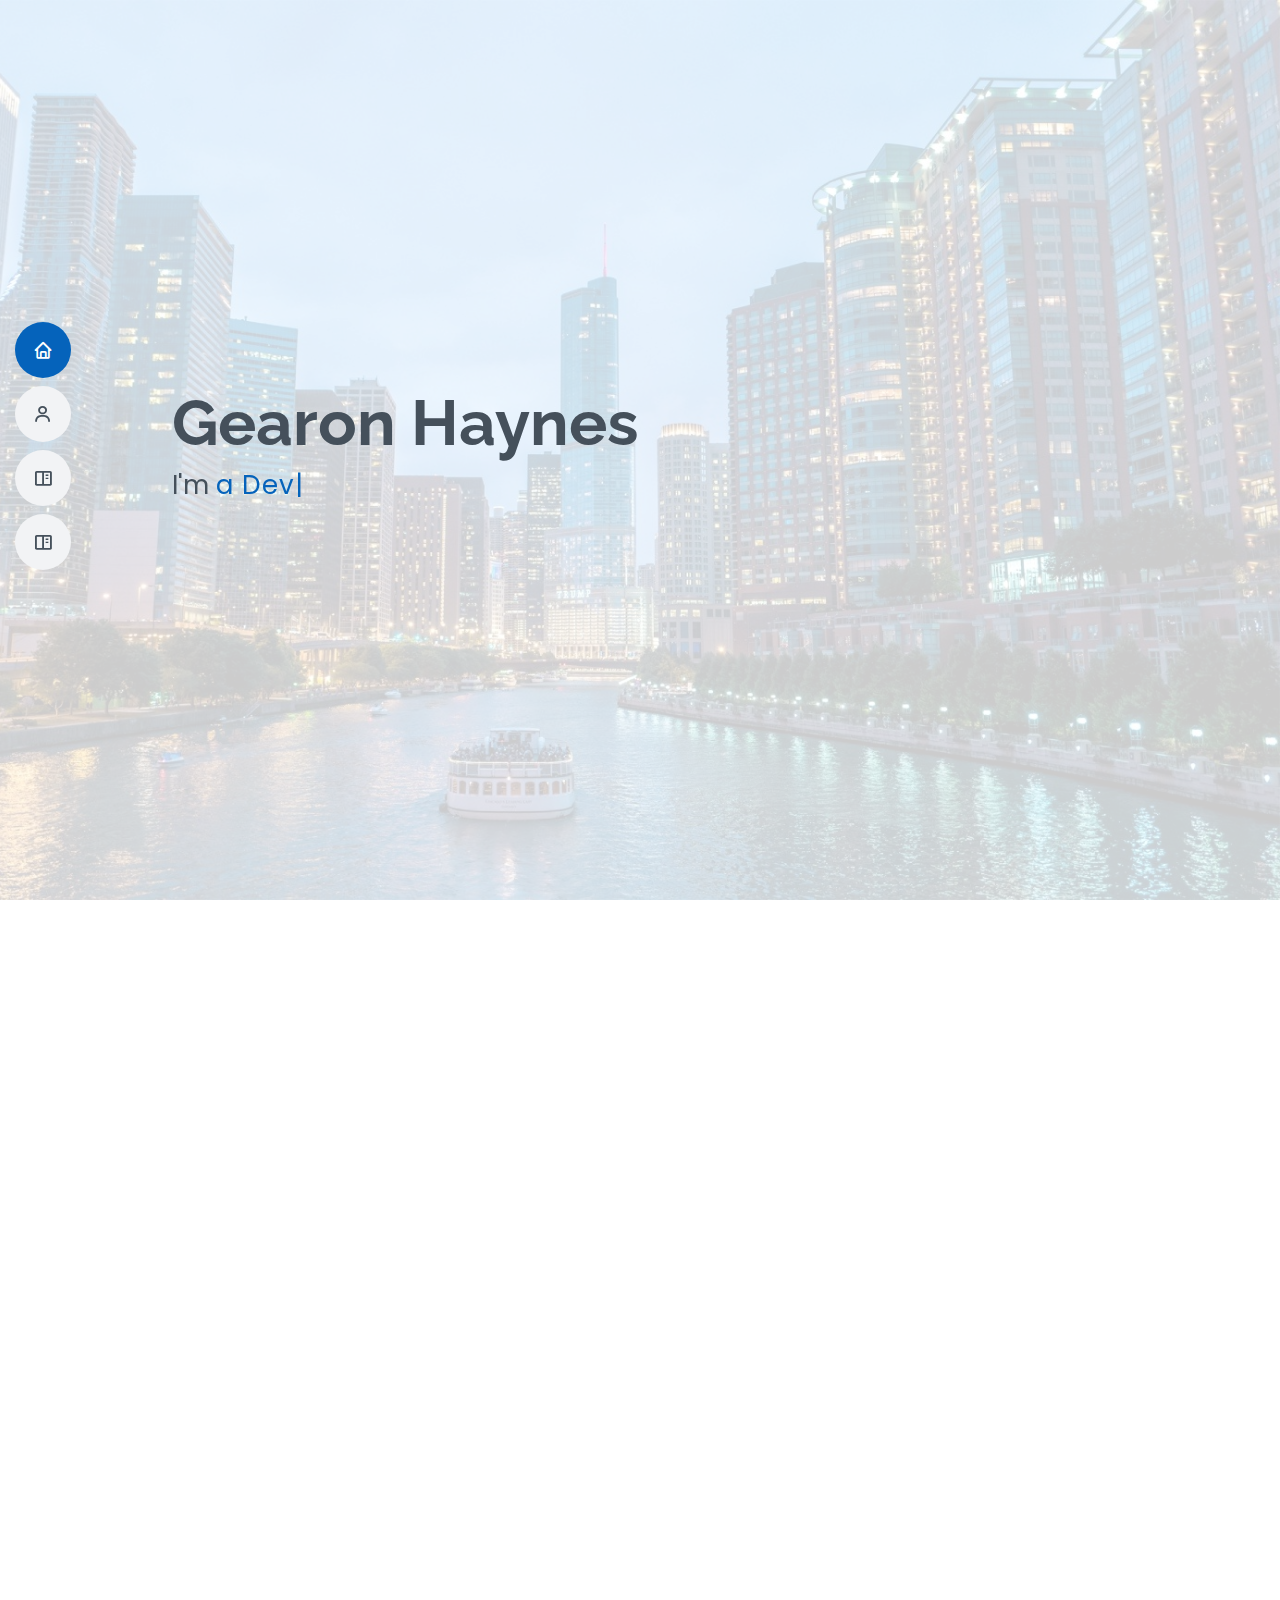
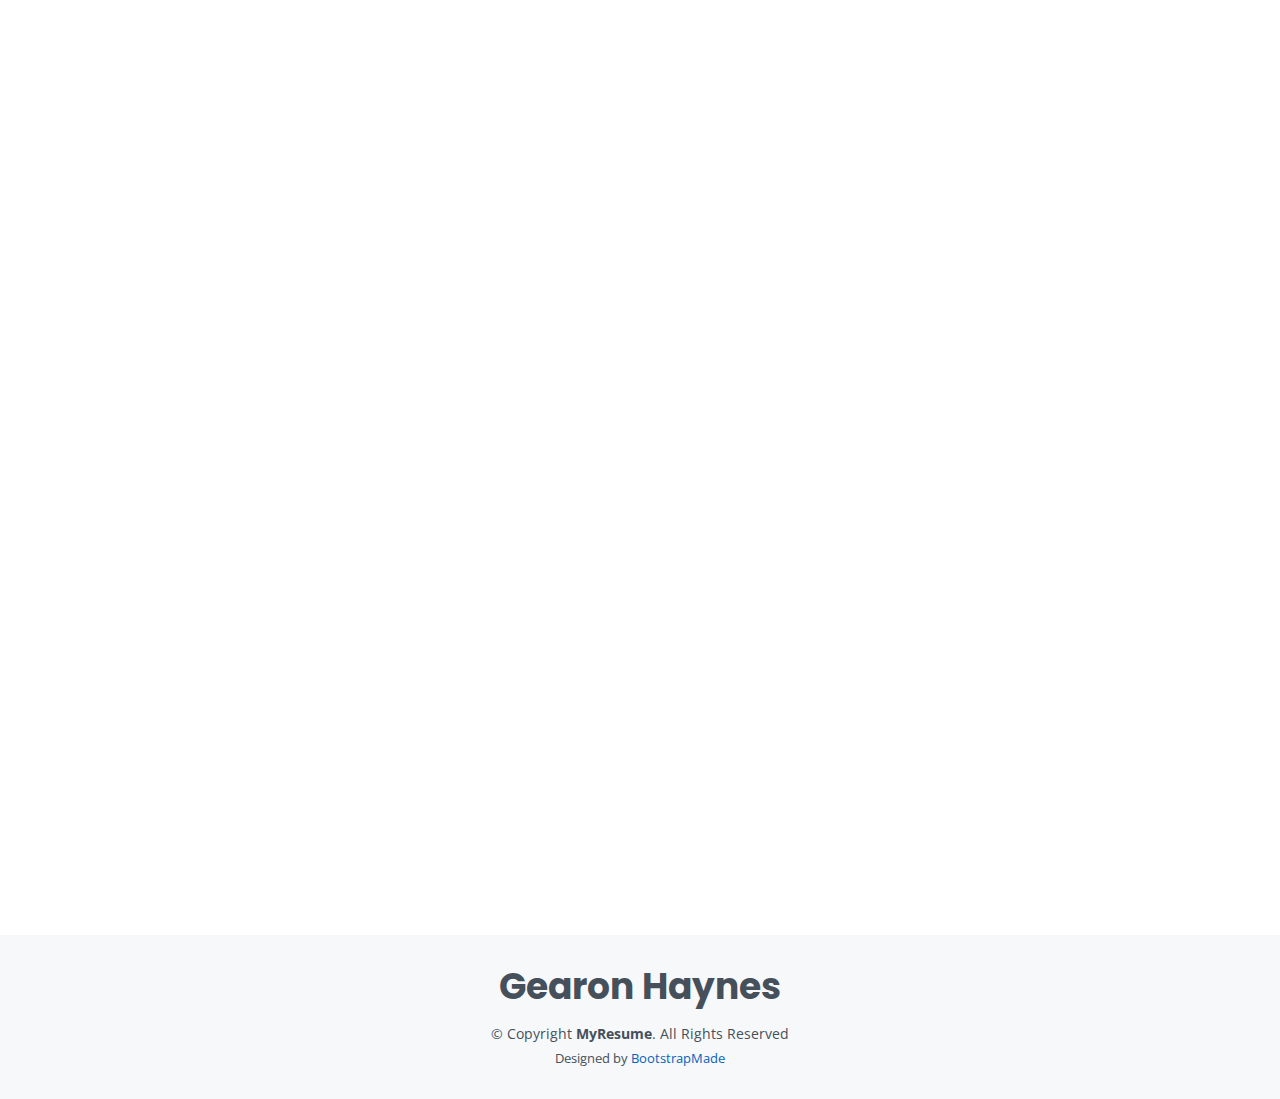
<file: index.html>
<!DOCTYPE html>
<html lang="en">

<head>
  <meta charset="utf-8">
  <meta content="width=device-width, initial-scale=1.0" name="viewport">

  <title>MyResume Bootstrap Template - Index</title>
  <meta content="" name="description">
  <meta content="" name="keywords">

  <!-- Favicons -->
  <link href="assets/img/favicon.png" rel="icon">
  <link href="assets/img/apple-touch-icon.png" rel="apple-touch-icon">

  <!-- Google Fonts -->
  <link href="https://fonts.googleapis.com/css?family=Open+Sans:300,300i,400,400i,600,600i,700,700i|Raleway:300,300i,400,400i,500,500i,600,600i,700,700i|Poppins:300,300i,400,400i,500,500i,600,600i,700,700i" rel="stylesheet">

  <!-- Vendor CSS Files -->
  <link href="assets/vendor/aos/aos.css" rel="stylesheet">
  <link href="assets/vendor/bootstrap/css/bootstrap.min.css" rel="stylesheet">
  <link href="assets/vendor/bootstrap-icons/bootstrap-icons.css" rel="stylesheet">
  <link href="assets/vendor/boxicons/css/boxicons.min.css" rel="stylesheet">
  <link href="assets/vendor/glightbox/css/glightbox.min.css" rel="stylesheet">
  <link href="assets/vendor/swiper/swiper-bundle.min.css" rel="stylesheet">

  <!-- Template Main CSS File -->
  <link href="assets/css/style.css" rel="stylesheet">

  <!-- Link to projects -->
  <link rel="stylesheet" href="LePaincopy/">
  <link rel="stylesheet" href="PhotoSite copy/">
  <link rel="stylesheet" href="VideoBackground copy/">

  <!-- =======================================================
  * Template Name: PortfolioSite - v4.7.0
  * Template URL: https://bootstrapmade.com/free-html-bootstrap-template-my-resume/
  * Author: BootstrapMade.com
  * License: https://bootstrapmade.com/license/
  ======================================================== -->
</head>

<body>

  <!-- ======= Mobile nav toggle button ======= -->
  <!-- <button type="button" class="mobile-nav-toggle d-xl-none"><i class="bi bi-list mobile-nav-toggle"></i></button> -->
  <i class="bi bi-list mobile-nav-toggle d-xl-none"></i>
  <!-- ======= Header ======= -->
  <header id="header" class="d-flex flex-column justify-content-center">

    <nav id="navbar" class="navbar nav-menu">
      <ul>
        <li><a href="#hero" class="nav-link scrollto active"><i class="bx bx-home"></i> <span>Home</span></a></li>
        <li><a href="#about" class="nav-link scrollto"><i class="bx bx-user"></i> <span>About</span></a></li>
        <li><a href="#portfolio" class="nav-link scrollto"><i class="bx bx-book-content"></i> <span>Projects</span></a></li>
        <li><a href="#services" class="nav-link scrollto"><i class="bx bx-book-content"></i> <span>Languages</span></a></li>
      </ul>
    </nav><!-- .nav-menu -->

  </header><!-- End Header -->

  <!-- ======= Hero Section ======= -->
  <section id="hero" class="d-flex flex-column justify-content-center">
    <div class="container" data-aos="zoom-in" data-aos-delay="100">
      <h1>Gearon Haynes</h1>
      <p>I'm <span class="typed" data-typed-items=" a Developer, an Artist, a Gamer"></span></p>
    </div>
  </section><!-- End Hero -->

  <main id="main">

    <!-- ======= About Section ======= -->
    <section id="about" class="about">
      <div class="container" data-aos="fade-up">

        <div class="section-title">
          <h2>About</h2>
          <p>I'm a senior in high school. I'm working on becoming a coder. Some other activities I like to do is play games and draw. My goal is to become a coder to either make websites or games. </p>
        </div>

        <div class="row">
          <div class="col-lg-4">
            <img src="assets/img/01212022-1047259374-coding-classes_scanrail.jpeg" class="img-fluid" alt="">
          </div>
          <div class="col-lg-8 pt-4 pt-lg-0 content">
            <h3>Information about me.</h3>
            <div class="row">
              <div class="col-lg-6">
                <ul>
                  <li><i class="bi bi-chevron-right"></i> <strong>Birthday:</strong> <span>9 Nov 2003</span></li>
                  <li><i class="bi bi-chevron-right"></i> <strong>Phone:</strong> <span>+270 *** ****</span></li>
                  <li><i class="bi bi-chevron-right"></i> <strong>City:</strong> <span>Glasgow, Kentucky</span></li>
                </ul>
              </div>
              <div class="col-lg-6">
                <ul>
                  <li><i class="bi bi-chevron-right"></i> <strong>Age:</strong> <span>18</span></li>
                  <li><i class="bi bi-chevron-right"></i> <strong>Email:</strong> <span>gearonhaynes@gmail.com</span></li>
                </ul>
              </div>
            </div>
            <a href="https://github.com/Redcoder807">Link to Github</a>
          </div>
        </div>

      </div>
    </section><!-- End About Section -->

    <!-- ======= Portfolio Section ======= -->
    <section id="portfolio" class="services">
      <div class="container" data-aos="fade-up">

        <div class="section-title">
          <h2>Projects</h2>
          <p>These are some projects that I have done.</p>
        </div>
        <div class="row">
          
          <div class="col-lg-4 col-md-6 d-flex align-items-stretch" data-aos="zoom-in" data-aos-delay="100">
            <div class="icon-box iconbox-blue">
              <div class="icon">
                <h1><a href="LePaincopy/index.html">Lepain</a></h1>
               

              </div>
            </div>
          </div>

          <div class="col-lg-4 col-md-6 d-flex align-items-stretch mt-4 mt-md-0" data-aos="zoom-in" data-aos-delay="200">
            <div class="icon-box iconbox-orange ">
              <div class="icon">
                <h1><a href="PhotoSite copy/index.html">PhotSite</a></h1>
              </div>
            </div>
          </div>

          <div class="col-lg-4 col-md-6 d-flex align-items-stretch mt-4 mt-lg-0" data-aos="zoom-in" data-aos-delay="300">
            <div class="icon-box iconbox-pink">
              <div class="icon">
                <h1><a href="VideoBackground copy/index.html">VideoBackground</a></h1>
              </div>
            </div>
          </div>



      </div>
    </section><!-- End Portfolio Section -->

    <!-- ======= Services Section ======= -->
    <section id="services" class="services">
      <div class="container" data-aos="fade-up">

        <div class="section-title">
          <h2>Languages</h2>
          <p>Coding Languages I've learned</p>
        </div>

        <div class="row">

          <div class="col-lg-4 col-md-6 d-flex align-items-stretch" data-aos="zoom-in" data-aos-delay="100">
            <div class="icon-box iconbox-blue">
              <div class="icon">
                

              </div>
              <h1>JavaScript</h1>
            </div>
          </div>

          <div class="col-lg-4 col-md-6 d-flex align-items-stretch mt-4 mt-md-0" data-aos="zoom-in" data-aos-delay="200">
            <div class="icon-box iconbox-orange ">
              <div class="icon">

              </div>
              <h1>CSS</h1>
            </div>
          </div>

          <div class="col-lg-4 col-md-6 d-flex align-items-stretch mt-4 mt-lg-0" data-aos="zoom-in" data-aos-delay="300">
            <div class="icon-box iconbox-pink">
              <div class="icon">

              </div>
              <h1>Teriminal</h1>
            </div>
          </div>

          <div class="col-lg-4 col-md-6 d-flex align-items-stretch mt-4" data-aos="zoom-in" data-aos-delay="100">
            <div class="icon-box iconbox-yellow">
              <div class="icon">

              </div>
              <h1>Bootstrap</h1>
            </div>
          </div>

          <div class="col-lg-4 col-md-6 d-flex align-items-stretch mt-4" data-aos="zoom-in" data-aos-delay="200">
            <div class="icon-box iconbox-red">
              <div class="icon">

              </div>
              <h1>HTML</h1>
            </div>
          </div>

          <div class="col-lg-4 col-md-6 d-flex align-items-stretch mt-4" data-aos="zoom-in" data-aos-delay="300">
            <div class="icon-box iconbox-teal">
              <div class="icon">

              </div>
              <h1>Github</h1>
            </div>
          </div>

        </div>

      </div>
    </section><!-- End Services Section -->

  </main><!-- End #main -->

  <!-- ======= Footer ======= -->
  <footer id="footer">
    <div class="container">
      <h3>Gearon Haynes</h3>
      <div class="copyright">
        &copy; Copyright <strong><span>MyResume</span></strong>. All Rights Reserved
      </div>
      <div class="credits">
        <!-- All the links in the footer should remain intact. -->
        <!-- You can delete the links only if you purchased the pro version. -->
        <!-- Licensing information: [license-url] -->
        <!-- Purchase the pro version with working PHP/AJAX contact form: https://bootstrapmade.com/free-html-bootstrap-template-my-resume/ -->
        Designed by <a href="https://bootstrapmade.com/">BootstrapMade</a>
      </div>
    </div>
  </footer><!-- End Footer -->

  <div id="preloader"></div>
  <a href="#" class="back-to-top d-flex align-items-center justify-content-center"><i class="bi bi-arrow-up-short"></i></a>

  <!-- Vendor JS Files -->
  <script src="assets/vendor/purecounter/purecounter.js"></script>
  <script src="assets/vendor/aos/aos.js"></script>
  <script src="assets/vendor/bootstrap/js/bootstrap.bundle.min.js"></script>
  <script src="assets/vendor/glightbox/js/glightbox.min.js"></script>
  <script src="assets/vendor/isotope-layout/isotope.pkgd.min.js"></script>
  <script src="assets/vendor/swiper/swiper-bundle.min.js"></script>
  <script src="assets/vendor/typed.js/typed.min.js"></script>
  <script src="assets/vendor/waypoints/noframework.waypoints.js"></script>
  <script src="assets/vendor/php-email-form/validate.js"></script>

  <!-- Template Main JS File -->
  <script src="assets/js/main.js"></script>

</body>

</html>
</file>
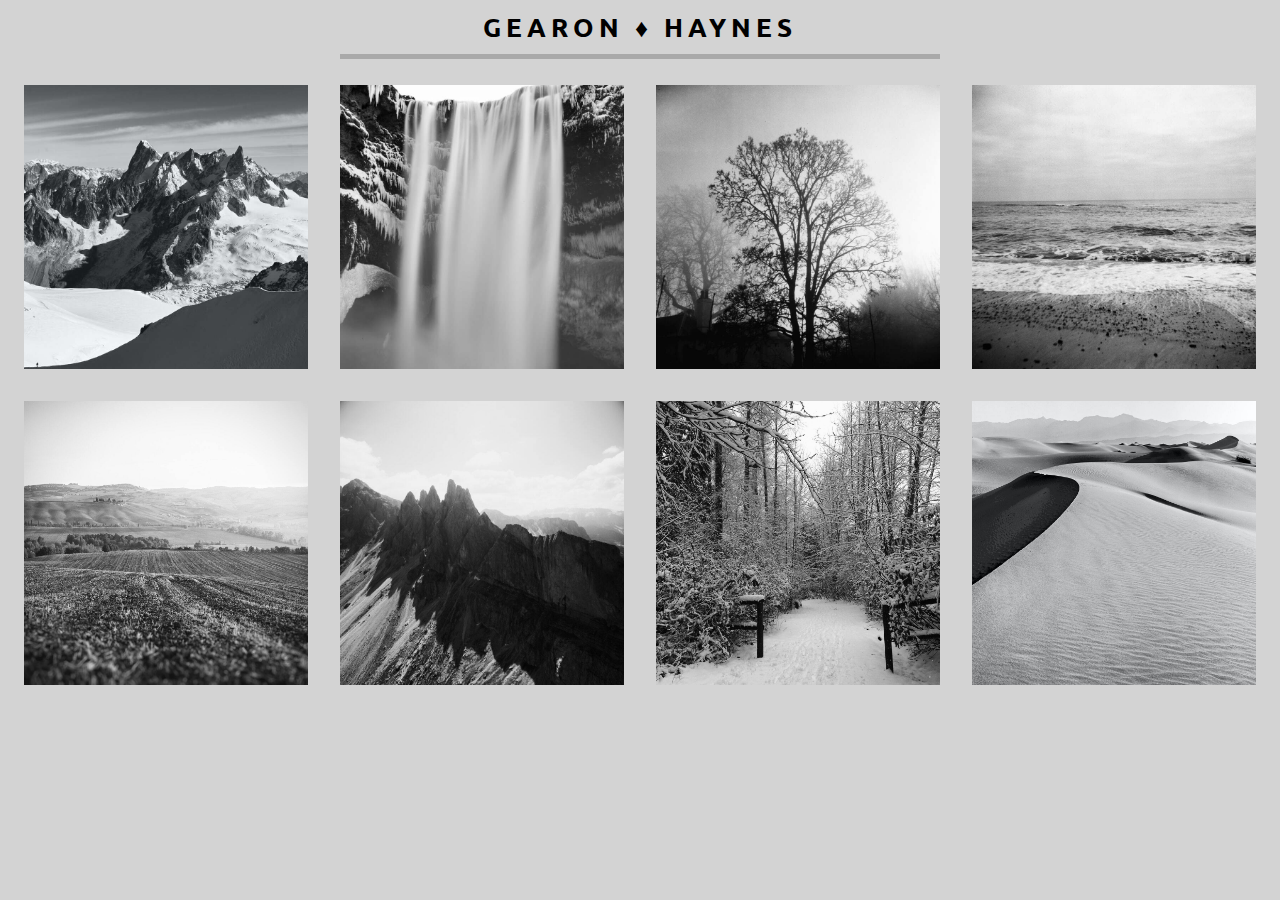
<file: PhotoSite copy/index.html>
<!DOCTYPE html>
<html lang="en">
<head>
    <meta charset="UTF-8">
    <meta http-equiv="X-UA-Compatible" content="IE=edge">
    <meta name="viewport" content="width=device-width, initial-scale=1.0">
    <meta name="description" content="HTML CSS Photo Site">
    <link rel="stylesheet" href="style.css">
    <title>Photo Site</title>
</head>
<body>
    <!-- Symbols can be used in HTML -->
    <p>Gearon &diams; Haynes</p>
    <img src="Images/mistyMountains.jpeg" alt="Snow covered mountains">
    <img src="Images/waterfall.jpeg" alt="Waterfall">
    <img src="Images/tree.jpeg" alt="Tree">
    <img src="Images/ocean.jpeg" alt="Ocean">
    <img src="Images/field.jpeg" alt="Field in the country">
    <img src="Images/nonSnowyMountains.jpeg" alt="Mountain ridge">
    <img src="Images/snowyForest.jpeg" alt="Snowy covered forest">
    <img src="Images/tatooine.jpeg" alt="Desert Dunes">
</body>
</html>
</file>
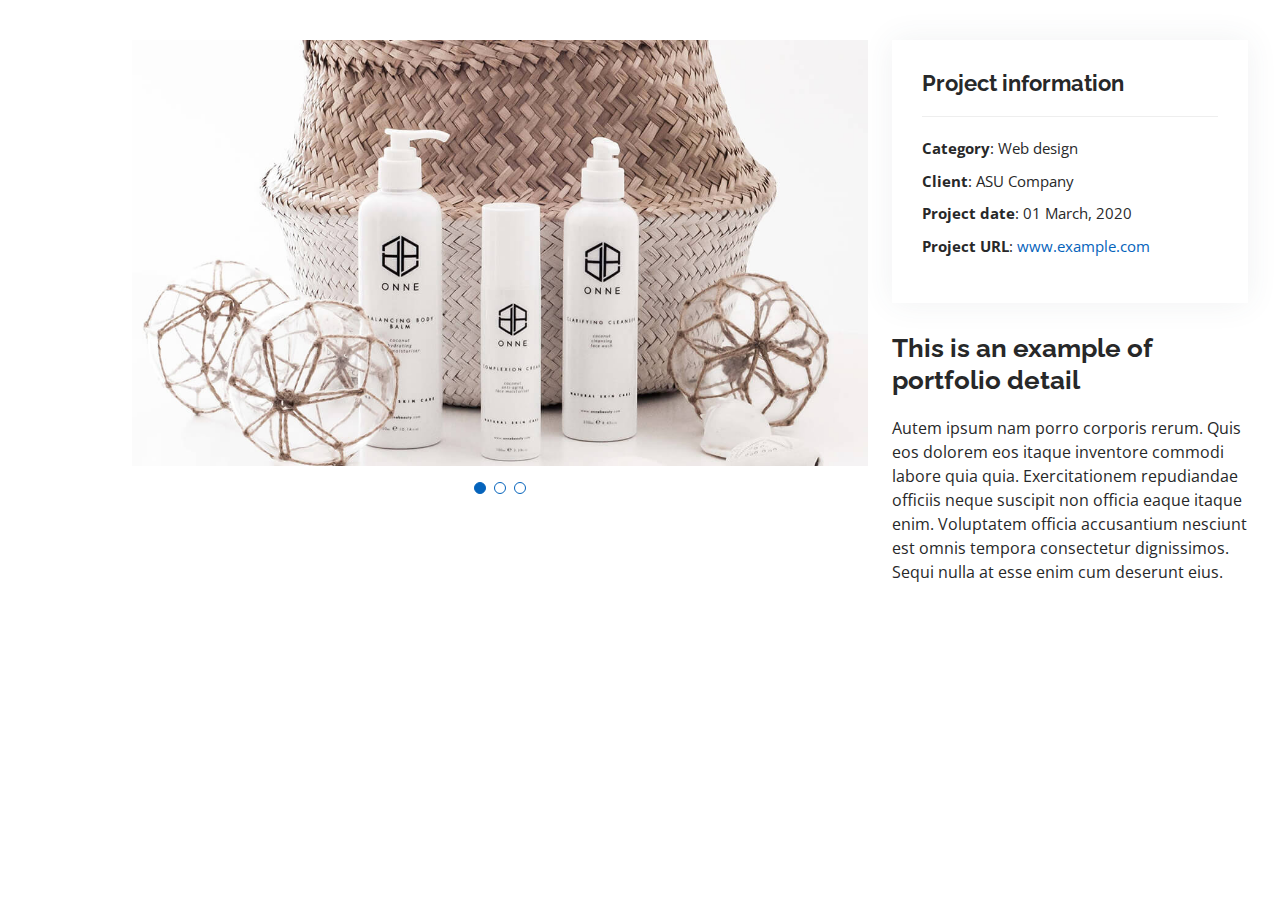
<file: portfolio-details.html>
<!DOCTYPE html>
<html lang="en">

<head>
  <meta charset="utf-8">
  <meta content="width=device-width, initial-scale=1.0" name="viewport">

  <title>Portfolio Details - Personal Bootstrap Template</title>
  <meta content="" name="description">
  <meta content="" name="keywords">

  <!-- Favicons -->
  <link href="assets/img/favicon.png" rel="icon">
  <link href="assets/img/apple-touch-icon.png" rel="apple-touch-icon">

  <!-- Google Fonts -->
  <link href="https://fonts.googleapis.com/css?family=Open+Sans:300,300i,400,400i,600,600i,700,700i|Raleway:300,300i,400,400i,500,500i,600,600i,700,700i|Poppins:300,300i,400,400i,500,500i,600,600i,700,700i" rel="stylesheet">

  <!-- Vendor CSS Files -->
  <link href="assets/vendor/aos/aos.css" rel="stylesheet">
  <link href="assets/vendor/bootstrap/css/bootstrap.min.css" rel="stylesheet">
  <link href="assets/vendor/bootstrap-icons/bootstrap-icons.css" rel="stylesheet">
  <link href="assets/vendor/boxicons/css/boxicons.min.css" rel="stylesheet">
  <link href="assets/vendor/glightbox/css/glightbox.min.css" rel="stylesheet">
  <link href="assets/vendor/swiper/swiper-bundle.min.css" rel="stylesheet">

  <!-- Template Main CSS File -->
  <link href="assets/css/style.css" rel="stylesheet">

  <!-- =======================================================
  * Template Name: MyResume - v4.7.0
  * Template URL: https://bootstrapmade.com/free-html-bootstrap-template-my-resume/
  * Author: BootstrapMade.com
  * License: https://bootstrapmade.com/license/
  ======================================================== -->
</head>

<body>

  <main id="main">

    <!-- ======= Portfolio Details Section ======= -->
    <section id="portfolio-details" class="portfolio-details">
      <div class="container">

        <div class="row gy-4">

          <div class="col-lg-8">
            <div class="portfolio-details-slider swiper">
              <div class="swiper-wrapper align-items-center">

                <div class="swiper-slide">
                  <img src="assets/img/portfolio/portfolio-details-1.jpg" alt="">
                </div>

                <div class="swiper-slide">
                  <img src="assets/img/portfolio/portfolio-details-2.jpg" alt="">
                </div>

                <div class="swiper-slide">
                  <img src="assets/img/portfolio/portfolio-details-3.jpg" alt="">
                </div>

              </div>
              <div class="swiper-pagination"></div>
            </div>
          </div>

          <div class="col-lg-4">
            <div class="portfolio-info">
              <h3>Project information</h3>
              <ul>
                <li><strong>Category</strong>: Web design</li>
                <li><strong>Client</strong>: ASU Company</li>
                <li><strong>Project date</strong>: 01 March, 2020</li>
                <li><strong>Project URL</strong>: <a href="#">www.example.com</a></li>
              </ul>
            </div>
            <div class="portfolio-description">
              <h2>This is an example of portfolio detail</h2>
              <p>
                Autem ipsum nam porro corporis rerum. Quis eos dolorem eos itaque inventore commodi labore quia quia. Exercitationem repudiandae officiis neque suscipit non officia eaque itaque enim. Voluptatem officia accusantium nesciunt est omnis tempora consectetur dignissimos. Sequi nulla at esse enim cum deserunt eius.
              </p>
            </div>
          </div>

        </div>

      </div>
    </section><!-- End Portfolio Details Section -->

  </main><!-- End #main -->

  <div id="preloader"></div>
  <a href="#" class="back-to-top d-flex align-items-center justify-content-center"><i class="bi bi-arrow-up-short"></i></a>

  <!-- Vendor JS Files -->
  <script src="assets/vendor/purecounter/purecounter.js"></script>
  <script src="assets/vendor/aos/aos.js"></script>
  <script src="assets/vendor/bootstrap/js/bootstrap.bundle.min.js"></script>
  <script src="assets/vendor/glightbox/js/glightbox.min.js"></script>
  <script src="assets/vendor/isotope-layout/isotope.pkgd.min.js"></script>
  <script src="assets/vendor/swiper/swiper-bundle.min.js"></script>
  <script src="assets/vendor/typed.js/typed.min.js"></script>
  <script src="assets/vendor/waypoints/noframework.waypoints.js"></script>
  <script src="assets/vendor/php-email-form/validate.js"></script>

  <!-- Template Main JS File -->
  <script src="assets/js/main.js"></script>

</body>

</html>
</file>
<file: PhotoSite copy/style.css>
/* Importing a Google Font */
@import url('https://fonts.googleapis.com/css2?family=Ubuntu:wght@400;700&display=swap');

body {
    background-color: lightgray;
}

p {
    font-family: 'Ubuntu', sans-serif;

    font-weight: bold;
    /* font-weight: 700; */

    text-transform: uppercase;
    letter-spacing: 5px;

    /* vw sets the font/text size based on the width of the viewport (AKA Browser window) */
    font-size: 2vw;
    
    text-align: center;
    border-bottom: 5px solid darkgray;
    padding-bottom: 10px;
    
    /* Width of two images */
    /* 22.5 * 2 = 45 */
    /* Width between two images */
    /* 1.25 * 2 = 2.5 */
    /* Width of bottom border of paragraph element */
    /* 45 + 2.5 = 47.5 */
    width: 47.5%;

    /* "margin: auto" centers the P element horizontally inside the body element */
    margin: 10px auto;
}

img {
    /* 22.5 *4 = 90 */
    width: 22.5%;
    /* 1.25 *8 = 10 */
    margin: 1.25%;

    /* The Float CSS property places an element on the left or right side of its container/parent element allowing text to wrap around it. The element is removed normal document flow. Also, removes the space between img (AKA Image) elements. */
    float: left;
}
</file>
<file: assets/css/style.css>
/**
* Template Name: MyResume - v4.7.0
* Template URL: https://bootstrapmade.com/free-html-bootstrap-template-my-resume/
* Author: BootstrapMade.com
* License: https://bootstrapmade.com/license/
*/

/*--------------------------------------------------------------
# General
--------------------------------------------------------------*/
body {
  font-family: "Open Sans", sans-serif;
  color: #272829;
}

a {
  color: #0563bb;
  text-decoration: none;
}

a:hover {
  color: #067ded;
  text-decoration: none;
}

h1, h2, h3, h4, h5, h6 {
  font-family: "Raleway", sans-serif;
}

/*--------------------------------------------------------------
# Back to top button
--------------------------------------------------------------*/
.back-to-top {
  position: fixed;
  visibility: hidden;
  opacity: 0;
  right: 15px;
  bottom: 15px;
  z-index: 996;
  background: #0563bb;
  width: 40px;
  height: 40px;
  border-radius: 50px;
  transition: all 0.4s;
}
.back-to-top i {
  font-size: 28px;
  color: #fff;
  line-height: 0;
}
.back-to-top:hover {
  background: #0678e3;
  color: #fff;
}
.back-to-top.active {
  visibility: visible;
  opacity: 1;
}

/*--------------------------------------------------------------
# Preloader
--------------------------------------------------------------*/
#preloader {
  position: fixed;
  top: 0;
  left: 0;
  right: 0;
  bottom: 0;
  z-index: 9999;
  overflow: hidden;
  background: #fff;
}

#preloader:before {
  content: "";
  position: fixed;
  top: calc(50% - 30px);
  left: calc(50% - 30px);
  border: 6px solid #0563bb;
  border-top-color: #fff;
  border-bottom-color: #fff;
  border-radius: 50%;
  width: 60px;
  height: 60px;
  -webkit-animation: animate-preloader 1s linear infinite;
  animation: animate-preloader 1s linear infinite;
}

@-webkit-keyframes animate-preloader {
  0% {
    transform: rotate(0deg);
  }
  100% {
    transform: rotate(360deg);
  }
}

@keyframes animate-preloader {
  0% {
    transform: rotate(0deg);
  }
  100% {
    transform: rotate(360deg);
  }
}
/*--------------------------------------------------------------
# Disable aos animation delay on mobile devices
--------------------------------------------------------------*/
@media screen and (max-width: 768px) {
  [data-aos-delay] {
    transition-delay: 0 !important;
  }
}
/*--------------------------------------------------------------
# Header
--------------------------------------------------------------*/
#header {
  position: fixed;
  top: 0;
  left: 0;
  bottom: 0;
  z-index: 9997;
  transition: all 0.5s;
  padding: 15px;
  overflow-y: auto;
}
@media (max-width: 992px) {
  #header {
    width: 300px;
    background: #fff;
    border-right: 1px solid #e6e9ec;
    left: -300px;
  }
}

@media (min-width: 992px) {
  #main {
    margin-left: 100px;
  }
}
/*--------------------------------------------------------------
# Navigation Menu
--------------------------------------------------------------*/
/**
* Desktop Navigation 
*/
.nav-menu {
  padding: 0;
  display: block;
}
.nav-menu * {
  margin: 0;
  padding: 0;
  list-style: none;
}
.nav-menu > ul > li {
  position: relative;
  white-space: nowrap;
}
.nav-menu a, .nav-menu a:focus {
  display: flex;
  align-items: center;
  color: #45505b;
  padding: 10px 18px;
  margin-bottom: 8px;
  transition: 0.3s;
  font-size: 15px;
  border-radius: 50px;
  background: #f2f3f5;
  height: 56px;
  width: 100%;
  overflow: hidden;
  transition: 0.3s;
}
.nav-menu a i, .nav-menu a:focus i {
  font-size: 20px;
}
.nav-menu a span, .nav-menu a:focus span {
  padding: 0 5px 0 7px;
  color: #45505b;
}
@media (min-width: 992px) {
  .nav-menu a, .nav-menu a:focus {
    width: 56px;
  }
  .nav-menu a span, .nav-menu a:focus span {
    display: none;
    color: #fff;
  }
}
.nav-menu a:hover, .nav-menu .active, .nav-menu .active:focus, .nav-menu li:hover > a {
  color: #fff;
  background: #0563bb;
}
.nav-menu a:hover span, .nav-menu .active span, .nav-menu .active:focus span, .nav-menu li:hover > a span {
  color: #fff;
}
.nav-menu a:hover, .nav-menu li:hover > a {
  width: 100%;
  color: #fff;
}
.nav-menu a:hover span, .nav-menu li:hover > a span {
  display: block;
}

/**
* Mobile Navigation 
*/
.mobile-nav-toggle {
  position: fixed;
  right: 10px;
  top: 10px;
  z-index: 9998;
  border: 0;
  background: none;
  font-size: 28px;
  transition: all 0.4s;
  outline: none !important;
  line-height: 0;
  cursor: pointer;
  border-radius: 50px;
  padding: 5px;
}
.mobile-nav-toggle i {
  color: #45505b;
}

.mobile-nav-active {
  overflow: hidden;
}
.mobile-nav-active #header {
  left: 0;
}
.mobile-nav-active .mobile-nav-toggle {
  color: #fff;
  background-color: #0563bb;
}

/*--------------------------------------------------------------
# Hero Section
--------------------------------------------------------------*/
#hero {
  width: 100%;
  height: 100vh;
  background: url("../img/materials-for-supertall-buildings01.jpeg") top right no-repeat;
  background-size: cover;
  position: relative;
}
@media (min-width: 992px) {
  #hero {
    padding-left: 160px;
  }
}
#hero:before {
  content: "";
  background: rgba(255, 255, 255, 0.8);
  position: absolute;
  bottom: 0;
  top: 0;
  left: 0;
  right: 0;
}
#hero h1 {
  margin: 0;
  font-size: 64px;
  font-weight: 700;
  line-height: 56px;
  color: #45505b;
}
#hero p {
  color: #45505b;
  margin: 15px 0 0 0;
  font-size: 26px;
  font-family: "Poppins", sans-serif;
}
#hero p span {
  color: #0563bb;
  letter-spacing: 1px;
}
#hero .social-links {
  margin-top: 30px;
}
#hero .social-links a {
  font-size: 24px;
  display: inline-block;
  color: #45505b;
  line-height: 1;
  margin-right: 20px;
  transition: 0.3s;
}
#hero .social-links a:hover {
  color: #0563bb;
}
@media (max-width: 992px) {
  #hero {
    text-align: center;
  }
  #hero h1 {
    font-size: 32px;
    line-height: 36px;
  }
  #hero p {
    margin-top: 10px;
    font-size: 20px;
    line-height: 24px;
  }
}

/*--------------------------------------------------------------
# Sections General
--------------------------------------------------------------*/
section {
  padding: 60px 0;
  overflow: hidden;
}

.section-title {
  text-align: center;
  padding-bottom: 30px;
}
.section-title h2 {
  font-size: 32px;
  font-weight: bold;
  text-transform: uppercase;
  margin-bottom: 20px;
  padding-bottom: 20px;
  position: relative;
  color: #45505b;
}
.section-title h2::before {
  content: "";
  position: absolute;
  display: block;
  width: 120px;
  height: 1px;
  background: #ddd;
  bottom: 1px;
  left: calc(50% - 60px);
}
.section-title h2::after {
  content: "";
  position: absolute;
  display: block;
  width: 40px;
  height: 3px;
  background: #0563bb;
  bottom: 0;
  left: calc(50% - 20px);
}
.section-title p {
  margin-bottom: 0;
}

/*--------------------------------------------------------------
# About
--------------------------------------------------------------*/
.about .content h3 {
  font-weight: 700;
  font-size: 26px;
  color: #728394;
}
.about .content ul {
  list-style: none;
  padding: 0;
}
.about .content ul li {
  margin-bottom: 20px;
  display: flex;
  align-items: center;
}
.about .content ul strong {
  margin-right: 10px;
}
.about .content ul i {
  font-size: 16px;
  margin-right: 5px;
  color: #0563bb;
  line-height: 0;
}
.about .content p:last-child {
  margin-bottom: 0;
}

/*--------------------------------------------------------------
# Facts
--------------------------------------------------------------*/
.facts .count-box {
  padding: 30px 30px 25px 30px;
  margin-top: 30px;
  width: 100%;
  position: relative;
  text-align: center;
  background: #fff;
}
.facts .count-box i {
  position: absolute;
  top: -25px;
  left: 50%;
  transform: translateX(-50%);
  font-size: 24px;
  background: #0563bb;
  color: #fff;
  border-radius: 50px;
  display: inline-flex;
  align-items: center;
  justify-content: center;
  width: 48px;
  height: 48px;
}
.facts .count-box span {
  font-size: 36px;
  display: block;
  font-weight: 600;
  color: #011426;
}
.facts .count-box p {
  padding: 0;
  margin: 0;
  font-family: "Raleway", sans-serif;
  font-size: 14px;
}

/*--------------------------------------------------------------
# Akills
--------------------------------------------------------------*/
.skills .progress {
  height: 60px;
  display: block;
  background: none;
  border-radius: 0;
}
.skills .progress .skill {
  padding: 10px 0;
  margin: 0;
  text-transform: uppercase;
  display: block;
  font-weight: 600;
  font-family: "Poppins", sans-serif;
  color: #45505b;
}
.skills .progress .skill .val {
  float: right;
  font-style: normal;
}
.skills .progress-bar-wrap {
  background: #f2f3f5;
}
.skills .progress-bar {
  width: 1px;
  height: 10px;
  transition: 0.9s;
  background-color: #0563bb;
}

/*--------------------------------------------------------------
# Resume
--------------------------------------------------------------*/
.resume .resume-title {
  font-size: 26px;
  font-weight: 700;
  margin-top: 20px;
  margin-bottom: 20px;
  color: #45505b;
}
.resume .resume-item {
  padding: 0 0 20px 20px;
  margin-top: -2px;
  border-left: 2px solid #0563bb;
  position: relative;
}
.resume .resume-item h4 {
  line-height: 18px;
  font-size: 18px;
  font-weight: 600;
  text-transform: uppercase;
  font-family: "Poppins", sans-serif;
  color: #0563bb;
  margin-bottom: 10px;
}
.resume .resume-item h5 {
  font-size: 16px;
  background: #f7f8f9;
  padding: 5px 15px;
  display: inline-block;
  font-weight: 600;
  margin-bottom: 10px;
}
.resume .resume-item ul {
  padding-left: 20px;
}
.resume .resume-item ul li {
  padding-bottom: 10px;
}
.resume .resume-item:last-child {
  padding-bottom: 0;
}
.resume .resume-item::before {
  content: "";
  position: absolute;
  width: 16px;
  height: 16px;
  border-radius: 50px;
  left: -9px;
  top: 0;
  background: #fff;
  border: 2px solid #0563bb;
}

/*--------------------------------------------------------------
# Portfolio
--------------------------------------------------------------*/
.portfolio .portfolio-item {
  margin-bottom: 30px;
}
.portfolio #portfolio-flters {
  padding: 0;
  margin: 0 auto 25px auto;
  list-style: none;
  text-align: center;
  background: #fff;
  border-radius: 50px;
  padding: 2px 15px;
}
.portfolio #portfolio-flters li {
  cursor: pointer;
  display: inline-block;
  padding: 10px 15px;
  font-size: 14px;
  font-weight: 600;
  line-height: 1;
  text-transform: uppercase;
  color: #272829;
  margin-bottom: 5px;
  transition: all 0.3s ease-in-out;
}
.portfolio #portfolio-flters li:hover, .portfolio #portfolio-flters li.filter-active {
  color: #0563bb;
}
.portfolio #portfolio-flters li:last-child {
  margin-right: 0;
}
.portfolio .portfolio-wrap {
  transition: 0.3s;
  position: relative;
  overflow: hidden;
  z-index: 1;
  background: rgba(69, 80, 91, 0.8);
}
.portfolio .portfolio-wrap::before {
  content: "";
  background: rgba(255, 255, 255, 0.7);
  position: absolute;
  left: 30px;
  right: 30px;
  top: 30px;
  bottom: 30px;
  transition: all ease-in-out 0.3s;
  z-index: 2;
  opacity: 0;
}
.portfolio .portfolio-wrap .portfolio-info {
  opacity: 0;
  position: absolute;
  top: 0;
  left: 0;
  right: 0;
  bottom: 0;
  text-align: center;
  z-index: 3;
  transition: all ease-in-out 0.3s;
  display: flex;
  flex-direction: column;
  justify-content: center;
  align-items: center;
}
.portfolio .portfolio-wrap .portfolio-info::before {
  display: block;
  content: "";
  width: 48px;
  height: 48px;
  position: absolute;
  top: 35px;
  left: 35px;
  border-top: 3px solid #d7dce1;
  border-left: 3px solid #d7dce1;
  transition: all 0.5s ease 0s;
  z-index: 9994;
}
.portfolio .portfolio-wrap .portfolio-info::after {
  display: block;
  content: "";
  width: 48px;
  height: 48px;
  position: absolute;
  bottom: 35px;
  right: 35px;
  border-bottom: 3px solid #d7dce1;
  border-right: 3px solid #d7dce1;
  transition: all 0.5s ease 0s;
  z-index: 9994;
}
.portfolio .portfolio-wrap .portfolio-info h4 {
  font-size: 20px;
  color: #45505b;
  font-weight: 600;
}
.portfolio .portfolio-wrap .portfolio-info p {
  color: #45505b;
  font-size: 14px;
  text-transform: uppercase;
  padding: 0;
  margin: 0;
}
.portfolio .portfolio-wrap .portfolio-links {
  text-align: center;
  z-index: 4;
}
.portfolio .portfolio-wrap .portfolio-links a {
  color: #45505b;
  margin: 0 2px;
  font-size: 28px;
  display: inline-block;
  transition: 0.3s;
}
.portfolio .portfolio-wrap .portfolio-links a:hover {
  color: #148af9;
}
.portfolio .portfolio-wrap:hover::before {
  top: 0;
  left: 0;
  right: 0;
  bottom: 0;
  opacity: 1;
}
.portfolio .portfolio-wrap:hover .portfolio-info {
  opacity: 1;
}
.portfolio .portfolio-wrap:hover .portfolio-info::before {
  top: 15px;
  left: 15px;
}
.portfolio .portfolio-wrap:hover .portfolio-info::after {
  bottom: 15px;
  right: 15px;
}

/*--------------------------------------------------------------
# Portfolio Details
--------------------------------------------------------------*/
.portfolio-details {
  padding-top: 40px;
}
.portfolio-details .portfolio-details-slider img {
  width: 100%;
}
.portfolio-details .portfolio-details-slider .swiper-pagination {
  margin-top: 20px;
  position: relative;
}
.portfolio-details .portfolio-details-slider .swiper-pagination .swiper-pagination-bullet {
  width: 12px;
  height: 12px;
  background-color: #fff;
  opacity: 1;
  border: 1px solid #0563bb;
}
.portfolio-details .portfolio-details-slider .swiper-pagination .swiper-pagination-bullet-active {
  background-color: #0563bb;
}
.portfolio-details .portfolio-info {
  padding: 30px;
  box-shadow: 0px 0 30px rgba(69, 80, 91, 0.08);
}
.portfolio-details .portfolio-info h3 {
  font-size: 22px;
  font-weight: 700;
  margin-bottom: 20px;
  padding-bottom: 20px;
  border-bottom: 1px solid #eee;
}
.portfolio-details .portfolio-info ul {
  list-style: none;
  padding: 0;
  font-size: 15px;
}
.portfolio-details .portfolio-info ul li + li {
  margin-top: 10px;
}
.portfolio-details .portfolio-description {
  padding-top: 30px;
}
.portfolio-details .portfolio-description h2 {
  font-size: 26px;
  font-weight: 700;
  margin-bottom: 20px;
}
.portfolio-details .portfolio-description p {
  padding: 0;
}

/*--------------------------------------------------------------
# Services
--------------------------------------------------------------*/
.services .icon-box {
  text-align: center;
  padding: 80px 80px 80px 80px;
  transition: all ease-in-out 0.3s;
  background: #fff;
  box-shadow: 0px 5px 90px 0px rgba(110, 123, 131, 0.05);
}
.services .icon-box .icon i {
  font-size: 36px;
  transition: 0.5s;
  position: relative;
}
.services .icon-box h1 {
  font-weight: 600;
  margin: 10px 0 15px 0;
  font-size: 22px;
  text-align: center;
}
.services .icon-box h1 {
  color: #45505b;
  transition: ease-in-out 0.3s;
}



/*--------------------------------------------------------------
# Testimonials
--------------------------------------------------------------*/
.testimonials .section-header {
  margin-bottom: 40px;
}
.testimonials .testimonials-carousel, .testimonials .testimonials-slider {
  overflow: hidden;
}
.testimonials .testimonial-item {
  text-align: center;
}
.testimonials .testimonial-item .testimonial-img {
  width: 120px;
  border-radius: 50%;
  border: 4px solid #fff;
  margin: 0 auto;
}
.testimonials .testimonial-item h3 {
  font-size: 20px;
  font-weight: bold;
  margin: 10px 0 5px 0;
  color: #111;
}
.testimonials .testimonial-item h4 {
  font-size: 14px;
  color: #999;
  margin: 0 0 15px 0;
}
.testimonials .testimonial-item .quote-icon-left, .testimonials .testimonial-item .quote-icon-right {
  color: #90c8fc;
  font-size: 26px;
}
.testimonials .testimonial-item .quote-icon-left {
  display: inline-block;
  left: -5px;
  position: relative;
}
.testimonials .testimonial-item .quote-icon-right {
  display: inline-block;
  right: -5px;
  position: relative;
  top: 10px;
}
.testimonials .testimonial-item p {
  font-style: italic;
  margin: 0 auto 15px auto;
}
.testimonials .swiper-pagination {
  margin-top: 20px;
  position: relative;
}
.testimonials .swiper-pagination .swiper-pagination-bullet {
  width: 12px;
  height: 12px;
  background-color: #fff;
  opacity: 1;
  border: 1px solid #0563bb;
}
.testimonials .swiper-pagination .swiper-pagination-bullet-active {
  background-color: #0563bb;
}
@media (min-width: 992px) {
  .testimonials .testimonial-item p {
    width: 80%;
  }
}

/*--------------------------------------------------------------
# Contact
--------------------------------------------------------------*/
.contact .info {
  width: 100%;
  background: #fff;
}
.contact .info i {
  font-size: 20px;
  color: #0563bb;
  float: left;
  width: 44px;
  height: 44px;
  background: #eef7ff;
  display: flex;
  justify-content: center;
  align-items: center;
  border-radius: 50px;
  transition: all 0.3s ease-in-out;
}
.contact .info h4 {
  padding: 0 0 0 60px;
  font-size: 22px;
  font-weight: 600;
  margin-bottom: 5px;
  color: #45505b;
}
.contact .info p {
  padding: 0 0 0 60px;
  margin-bottom: 0;
  font-size: 14px;
  color: #728394;
}
.contact .info .email, .contact .info .phone {
  margin-top: 40px;
}
.contact .info .email:hover i, .contact .info .address:hover i, .contact .info .phone:hover i {
  background: #0563bb;
  color: #fff;
}
.contact .php-email-form {
  width: 100%;
  background: #fff;
}
.contact .php-email-form .form-group {
  padding-bottom: 8px;
}
.contact .php-email-form .error-message {
  display: none;
  color: #fff;
  background: #ed3c0d;
  text-align: left;
  padding: 15px;
  font-weight: 600;
}
.contact .php-email-form .error-message br + br {
  margin-top: 25px;
}
.contact .php-email-form .sent-message {
  display: none;
  color: #fff;
  background: #18d26e;
  text-align: center;
  padding: 15px;
  font-weight: 600;
}
.contact .php-email-form .loading {
  display: none;
  background: #fff;
  text-align: center;
  padding: 15px;
}
.contact .php-email-form .loading:before {
  content: "";
  display: inline-block;
  border-radius: 50%;
  width: 24px;
  height: 24px;
  margin: 0 10px -6px 0;
  border: 3px solid #18d26e;
  border-top-color: #eee;
  -webkit-animation: animate-loading 1s linear infinite;
  animation: animate-loading 1s linear infinite;
}
.contact .php-email-form input, .contact .php-email-form textarea {
  border-radius: 4px;
  box-shadow: none;
  font-size: 14px;
}
.contact .php-email-form input {
  height: 44px;
}
.contact .php-email-form textarea {
  padding: 10px 12px;
}
.contact .php-email-form button[type=submit] {
  background: #0563bb;
  border: 0;
  padding: 10px 35px;
  color: #fff;
  transition: 0.4s;
  border-radius: 50px;
}
.contact .php-email-form button[type=submit]:hover {
  background: #0678e3;
}
@-webkit-keyframes animate-loading {
  0% {
    transform: rotate(0deg);
  }
  100% {
    transform: rotate(360deg);
  }
}
@keyframes animate-loading {
  0% {
    transform: rotate(0deg);
  }
  100% {
    transform: rotate(360deg);
  }
}

/*--------------------------------------------------------------
# Footer
--------------------------------------------------------------*/
#footer {
  background: #f7f8f9;
  color: #45505b;
  font-size: 14px;
  text-align: center;
  padding: 30px 0;
}
#footer h3 {
  font-size: 36px;
  font-weight: 700;
  position: relative;
  font-family: "Poppins", sans-serif;
  padding: 0;
  margin: 0 0 15px 0;
}
#footer p {
  font-size: 15;
  font-style: italic;
  padding: 0;
  margin: 0 0 40px 0;
}
#footer .social-links {
  margin: 0 0 40px 0;
}
#footer .social-links a {
  font-size: 18px;
  display: inline-block;
  background: #0563bb;
  color: #fff;
  line-height: 1;
  padding: 8px 0;
  margin-right: 4px;
  border-radius: 50%;
  text-align: center;
  width: 36px;
  height: 36px;
  transition: 0.3s;
}
#footer .social-links a:hover {
  background: #0678e3;
  color: #fff;
  text-decoration: none;
}
#footer .copyright {
  margin: 0 0 5px 0;
}
#footer .credits {
  font-size: 13px;
}
</file>
